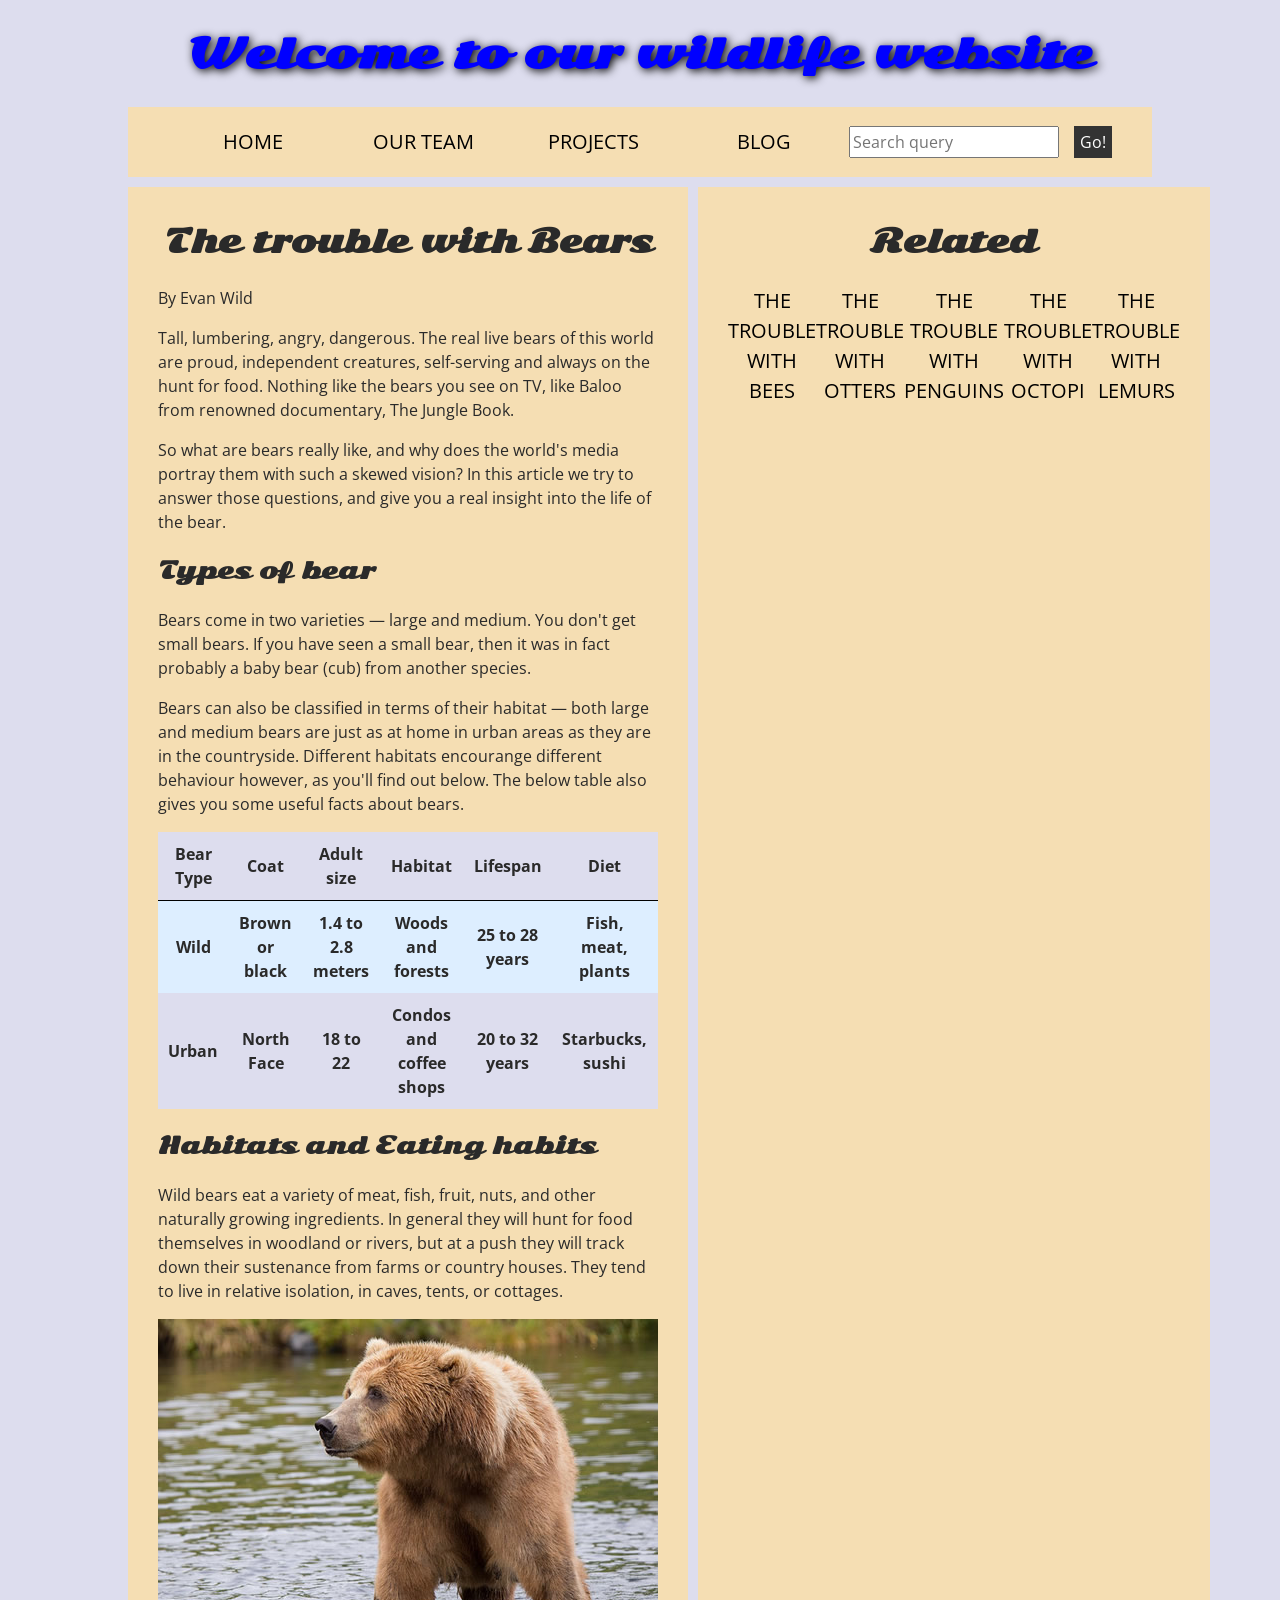
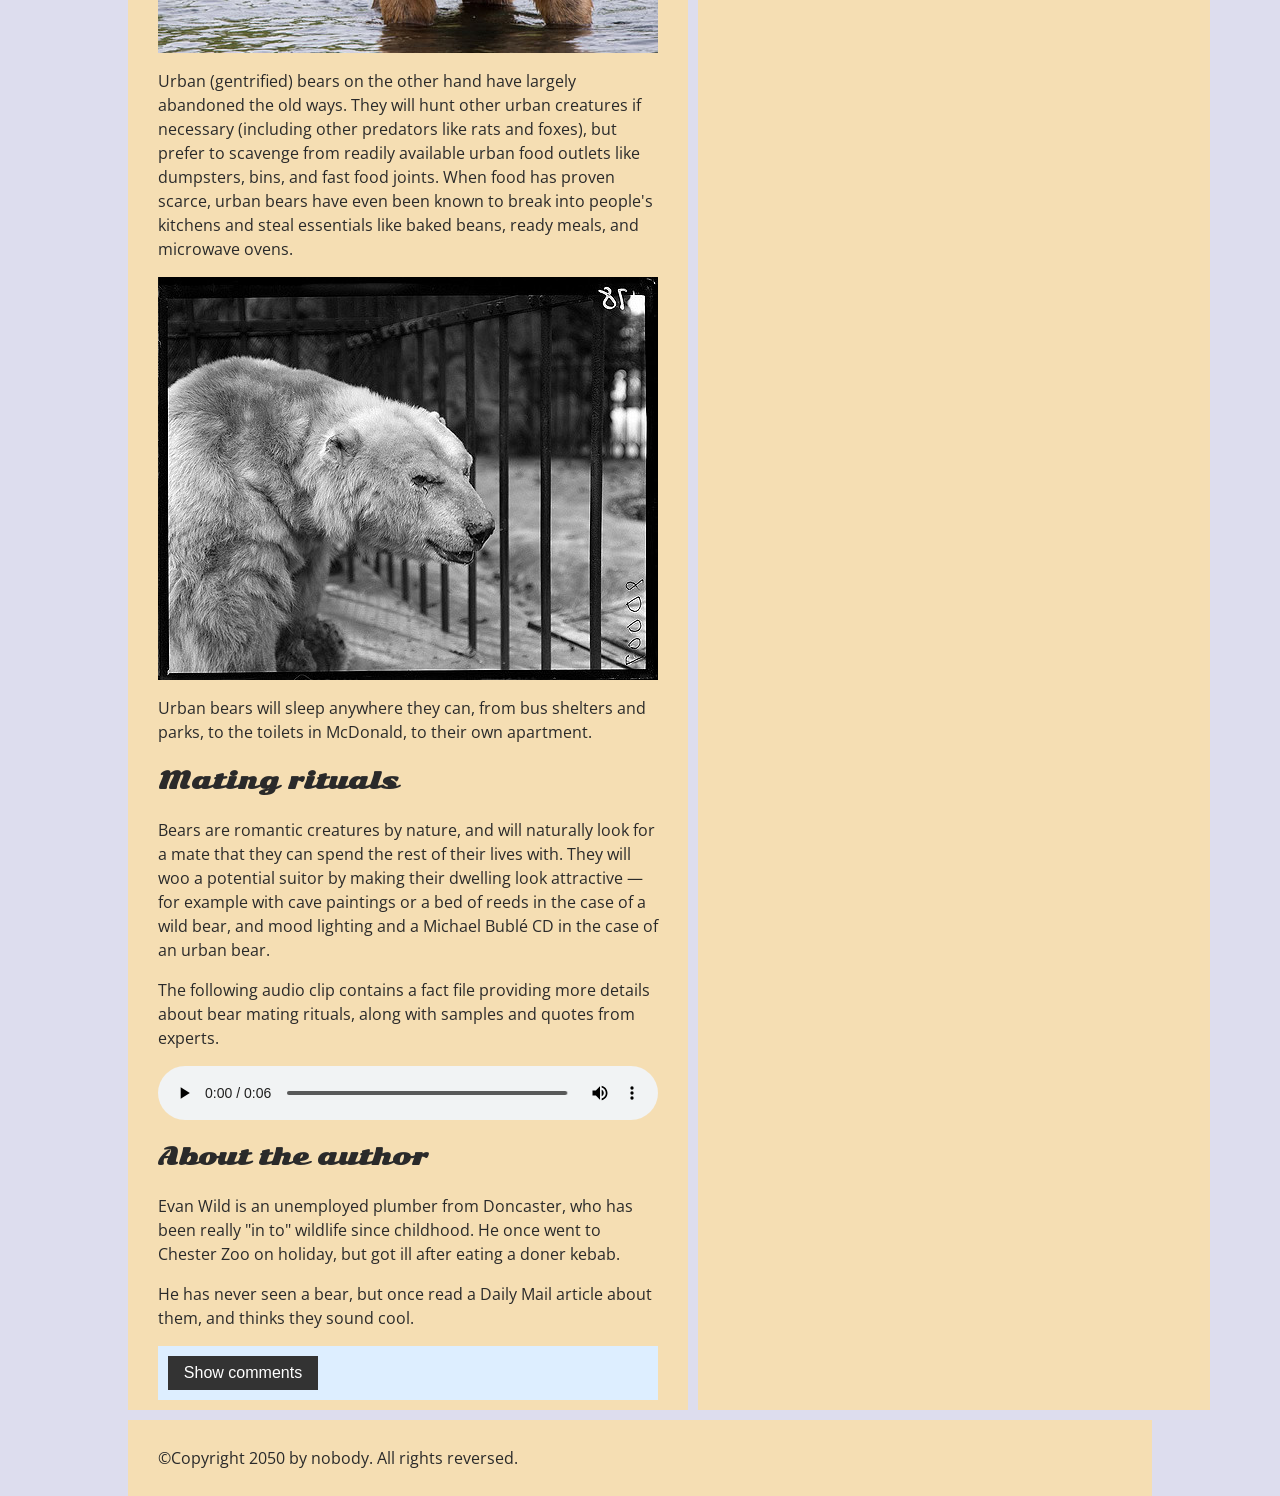
<file: Assignment 5/index.html>
<!--

         Name: Samrat KC

         File: index.html

         Date: 19 April 2024

         A very brief description of the file.

-->
<!DOCTYPE html>
<html>
  <head>
    <meta charset="utf-8">

    <title>Accessibility assessment</title>
    <link href="https://fonts.googleapis.com/css?family=Open+Sans+Condensed:300|Sonsie+One" rel="stylesheet" type="text/css">
    <link rel="stylesheet" href="style.css">

    <!-- the below three lines are a fix to get HTML5 semantic elements working in old versions of Internet Explorer-->
    <!--[if lt IE 9]>
      <script src="http://html5shiv.googlecode.com/svn/trunk/html5.js"></script>
    <![endif]-->
  </head>

  <body>
    <div class="header">
      <h1 size="7">Welcome to our wildlife website</h1>
    </div>

    <nav>
      <ul>
        <li><a href="#">Home</a></li>
        <li><a href="#">Our team</a></li>
        <li><a href="#">Projects</a></li>
        <li><a href="#">Blog</a></li>
      </ul>

      <form class="search">
        <input type="search" name="q" placeholder="Search query">
        <input type="submit" value="Go!">
      </form>
    </nav>

    <main>
      <article>
        <h2 size="6">The trouble with Bears</h2>
        
        <p>By Evan Wild</p>
        
        <p>Tall, lumbering, angry, dangerous. The real live bears of this world are proud, independent creatures, self-serving and always on the hunt for food. Nothing like the bears you see on TV, like Baloo from renowned documentary, The Jungle Book.</p>
        
        <p>So what are bears really like, and why does the world's media portray them with such a skewed vision? In this article we try to answer those questions, and give you a real insight into the life of the bear.</p>
        
        <h3 size="5">Types of bear</h3>
       
        <p>Bears come in two varieties — large and medium. You don't get small bears. If you have seen a small bear, then it was in fact probably a baby bear (cub) from another species.</p>
        
        <p>Bears can also be classified in terms of their habitat — both large and medium bears are just as at home in urban areas as they are in the countryside. Different habitats encourange different behaviour however, as you'll find out below. The below table also gives you some useful facts about bears.</p>
        <table>
          <thead>
            <tr>
              <th scope="col">Bear Type</th>
              <th scope="col">Coat</th>
              <th scope="col">Adult size</th>
              <th scope="col">Habitat</th>
              <th scope="col">Lifespan</th>
              <th scope="col">Diet</th>
            </tr>
          </thead>
          <tbody>
            <tr>
              <th scope="row">Wild</th>
              <th scope="row">Brown or black</th>
              <th scope="row">1.4 to 2.8 meters</th>
              <th scope="row">Woods and forests</th>
              <th scope="row">25 to 28 years</th>
              <th scope="row">Fish, meat, plants</th>
            </tr>
            <tr>
              <th scope="row">Urban</th>
              <th scope="row">North Face</th>
              <th scope="row">18 to 22</th>
              <th scope="row">Condos and coffee shops</th>
              <th scope="row">20 to 32 years</th>
              <th scope="row">Starbucks, sushi</th>
            </tr>
          </tbody>
        </table>

        <h3 size="5">Habitats and Eating habits</h3>
        <p>Wild bears eat a variety of meat, fish, fruit, nuts, and other naturally growing ingredients. In general they will hunt for food themselves in woodland or rivers, but at a push they will track down their sustenance from farms or country houses. They tend to live in relative isolation, in caves, tents, or cottages.</p>
        <img src="wild-bear.jpg" alt="wild bear">
        <p>Urban (gentrified) bears on the other hand have largely abandoned the old ways. They will hunt other urban creatures if necessary (including other predators like rats and foxes), but prefer to scavenge from readily available urban food outlets like dumpsters, bins, and fast food joints. When food has proven scarce, urban bears have even been known to break into people's kitchens and steal essentials like baked beans, ready meals, and microwave ovens.</p>
        <img src="urban-bear.jpg" alt="urban bear">
       
        <p>Urban bears will sleep anywhere they can, from bus shelters and parks, to the toilets in McDonald, to their own apartment.</p>
        
        <h3 size="5">Mating rituals</h3>
        <p>Bears are romantic creatures by nature, and will naturally look for a mate that they can spend the rest of their lives with. They will woo a potential suitor by making their dwelling look attractive — for example with cave paintings or a bed of reeds in the case of a wild bear, and mood lighting and a Michael Bublé CD in the case of an urban bear.</p>
        <p>The following audio clip contains a fact file providing more details about bear mating rituals, along with samples and quotes from experts.</p>
        
        <audio controls>
          <source src="bear.mp3" type="audio/mpeg">
          <source src="bear.ogg" type="audio/mpeg">
        </audio>
      
        

        <as>

          <h3 size="5">About the author</h3>
          <p>Evan Wild is an unemployed plumber from Doncaster, who has been really "in to" wildlife since childhood. He once went to Chester Zoo on holiday, but got ill after eating a doner kebab.</p>
          <p>He has never seen a bear, but once read a Daily Mail article about them, and thinks they sound cool.</p>

        </aside>
        <section class="comments">
          <button class="show-hide">Show comments</button>

          <div class="comment-wrapper">

            <h3 size="6">Add comment</h3>

            <form class="comment-form">
              <label class="flex-pair">
                Your name:
                <input type="text" name="name" id="name" placeholder="Enter your name">
              </label>
              <label class="flex-pair">
                Your comment:
                <input type="text" name="comment" id="comment" placeholder="Enter your comment">
              </label>
              <div>
                <input type="submit" value="Submit comment">
              </div>
            </form>

            <h3 size="6">Comments</h3>

            <ul class="comment-container">

              <li>

                <p>Bob Fossil</p>

                <p>Oh I am so glad you taught me all about the big brown angry guys in the woods. With their sniffing little noses and their bad attitudes, they can sure be a menace — I was thinking of putting them all in a truck and driving them outta here. I run a zoo, you know.</p>

              </li>

            </ul>

          </div>
        </section>
      </article>

      <div class="secondary">
        <h2 size="6">Related</h2>
        <ul>
          <li><a href="Link to The trouble with Bees">The trouble with Bees</a></li>

          <li><a href="Link to The trouble with Otters">The trouble with Otters</a></li>

          <li><a href="Link to The trouble with Penguins">The trouble with Penguins</a></li>

          <li><a href="Link to The trouble with Octopi">The trouble with Octopi</a></li>

          <li><a href="Link to The trouble with Lemurs">The trouble with Lemurs</a></li>
        </ul>
      </div>
      
    </main>

    <footer>
      <p>©Copyright 2050 by nobody. All rights reversed.</p>
    </footer>

    <script src="main.js"></script>

  </body>
</html>
</file>
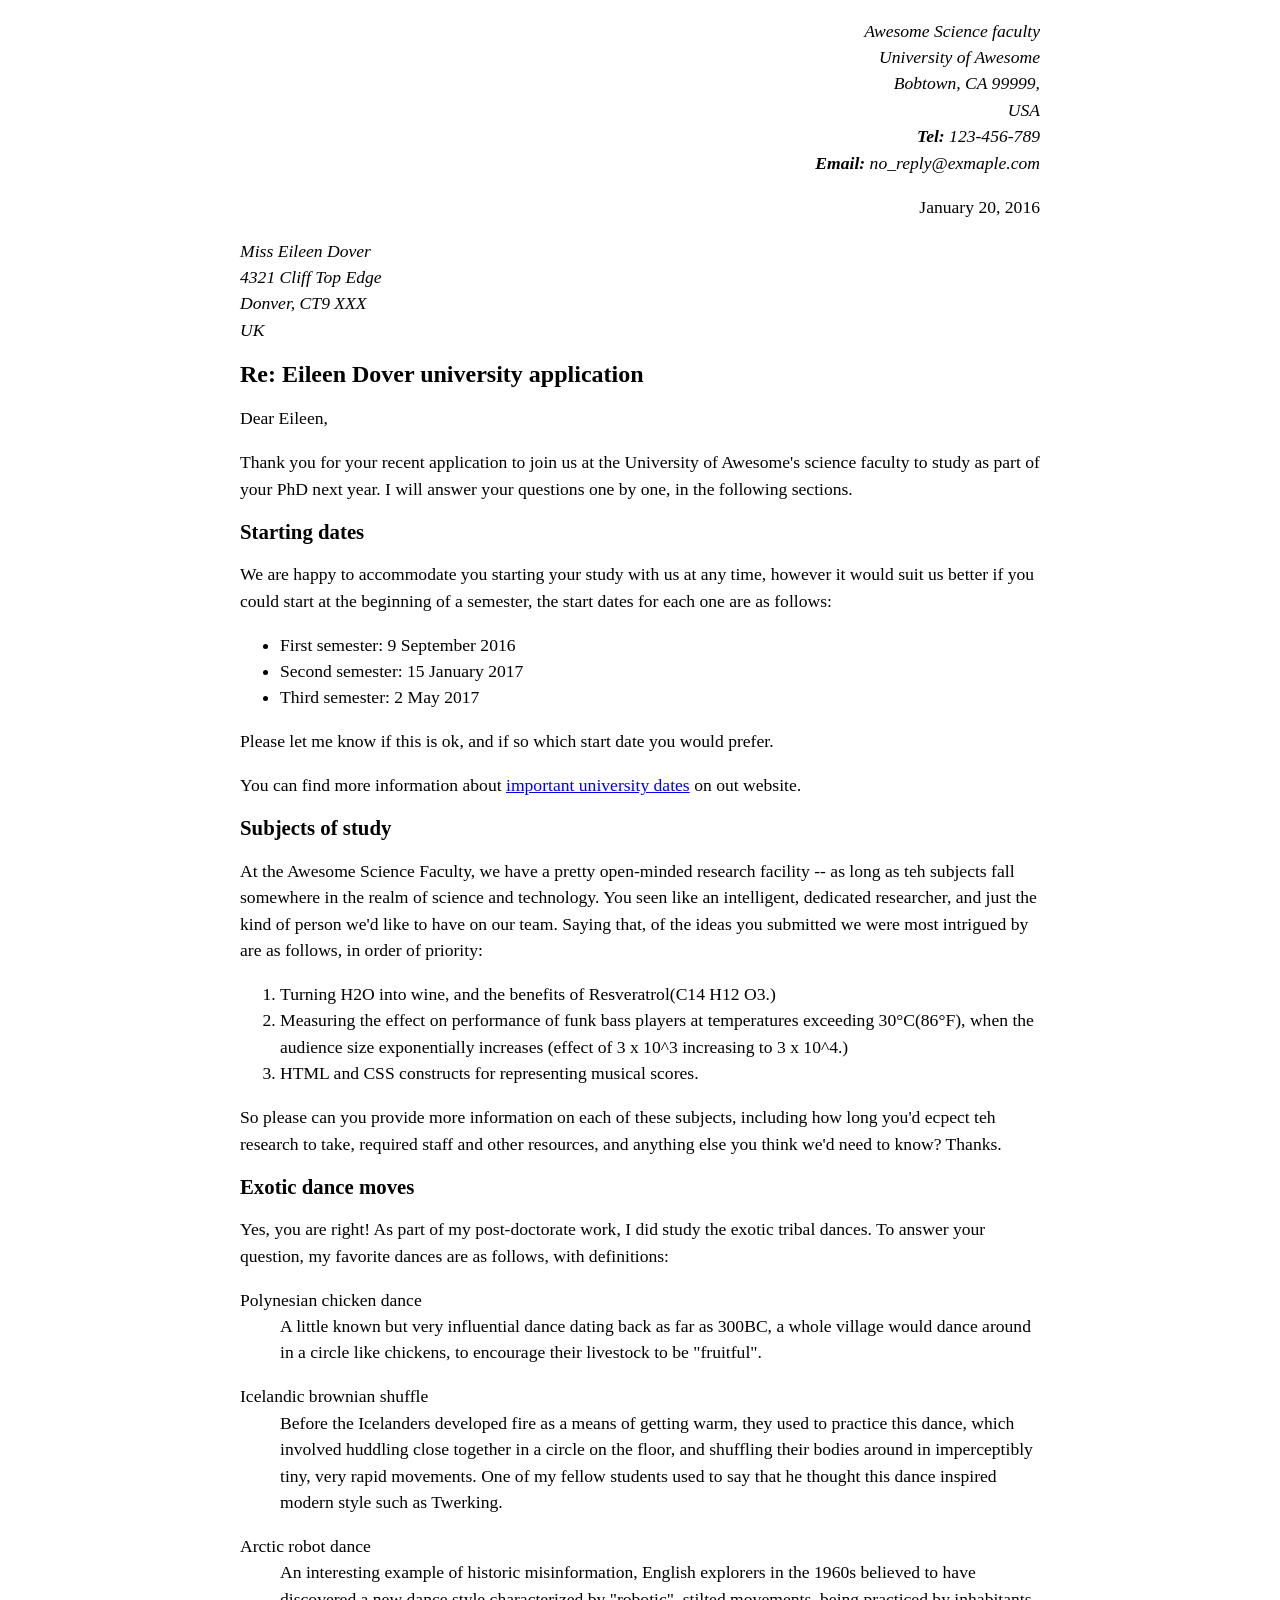
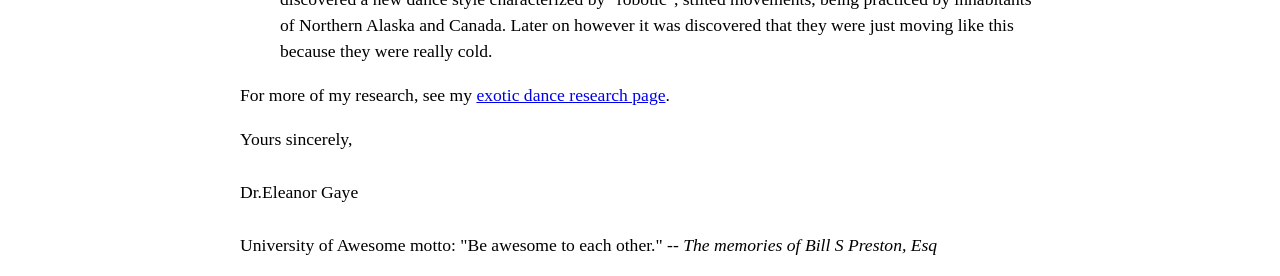
<file: Assignment 1/Task 1/index.html>
<!--

         Name: Samrat KC

         File: index.html

         Date: 20 January 2024

         Description: 

-->
<!DOCTYPE html>

      <head>
<meta charset="utf-8">
<meta name="view-port" content="width-device-width" initial scale="1">
<link rel="stylesheet" href="style.css">

<title> </title>
</head>
<style>


</style>


    <body>
        <em>
            <p class="sender-column">
            Awesome  Science faculty <br>
            University of Awesome<br>
            Bobtown, CA 99999, <br>
            USA<br>
            <strong>Tel:</strong>    123-456-789 <br>
            <strong>Email:</strong>  no_reply@exmaple.com
            </p>
        </em>

        
            <p class="sender-column">
               <time datetime="2016-01-20">January 20, 2016</time>
            </p>
        <em>
            <p>
                Miss Eileen Dover <br> 
                4321 Cliff Top Edge <br> 
                Donver, CT9 XXX <br> 
                UK 
        </em>
            </p>

          <h1>
            <strong>
                Re: Eileen Dover university application
            </strong>
          </h1>

          <p>
            Dear Eileen,
          </p>

            <p>
                Thank you for your recent application to join us at the University of Awesome's science faculty to study as part of your PhD next year.
                I will answer your questions one by one, in the following sections.  
            </p>

           <h2>
            <strong>Starting dates</strong>
           </h2>

            <p>
              We are happy to accommodate you starting your study with us at any time, however it would suit us better if you could start at the beginning of a semester, the start dates for each one are as follows: 
                  <br>
            </p>

            <ul>
              <li>First semester: 9 September 2016</li>
              <li>Second semester: 15 January 2017</li>
              <li>Third semester: 2 May 2017</li> 
            </ul>

            <p> Please let me know if this is ok, and if so which start date you would prefer.</p>    

            <p>You can find more information about <a href="https://www.importantuniversitydates.com/">important university dates</a> on out website.</p>

            <h2>
              <strong>Subjects of study</strong>
            </h2>

            <p>
              At the Awesome Science Faculty, we have a pretty open-minded research facility -- as long as teh subjects fall somewhere in the realm of science and technology. You seen like an intelligent, dedicated researcher, and just the kind of person we'd like to have on our team. Saying that, of the ideas you submitted we were most intrigued by are as follows, in order of priority:  <br>
            </p>  

            <ol>
            <li>Turning H2O into wine, and the benefits of Resveratrol(C14 H12 O3.)</li>
            <li>Measuring the effect on performance of funk bass players at temperatures exceeding 30°C(86°F), when the audience size exponentially increases (effect of 3 x 10^3 increasing to 3 x 10^4.)</li>
            <li>HTML and CSS constructs for representing musical scores.</li> 
            </ol>


            <p>So please can you provide more information on each of these subjects, including how long you'd ecpect teh research to take, required staff and other resources, and anything else you think we'd need to know? Thanks.</p>

            <h2>
              <strong>Exotic dance moves</strong>
            </h2>

            <p>Yes, you are right! As part of my post-doctorate work, I did study the exotic tribal dances. To answer your question, my favorite dances are as follows, with definitions:</p>
            
            <dl>
             <dt>Polynesian chicken dance</dt> 
             <dd>A little known but very influential dance dating back as far as 300BC, a whole village would dance around in a circle like chickens, to encourage their livestock to be "fruitful".</dd>
            </dl>

            <p>
              
            </p>

            <dl>
              <dt>Icelandic brownian shuffle</dt>
              <dd> Before the Icelanders developed fire as a means of getting warm, they used to practice this dance, which involved huddling close together in a circle on the floor, and shuffling their bodies around in imperceptibly tiny, very rapid movements. One of my fellow students used to say that he thought this dance inspired modern style such as Twerking.</dd>
            </dl>

            <dl>
            <dt>Arctic robot dance</dt>
            <dd>
              An interesting example of historic misinformation, English explorers in the 1960s believed to have discovered a new dance style characterized by "robotic", stilted movements, being practiced by inhabitants of Northern Alaska and Canada. Later on however it was discovered that they were just moving like this because they were really cold.
            </dd> 
            </dl>

            <p>
              For more of my research, see my <a href="https://www.exoticdanceresearchpage.com/">exotic dance research page</a>.
            </p>

            <p>Yours sincerely, <br><br>Dr.Eleanor Gaye <br><br> University of Awesome motto: "Be awesome to each other." -- <em>The memories of Bill S Preston, Esq</em> </p>

     
</body>

</html>
</file>
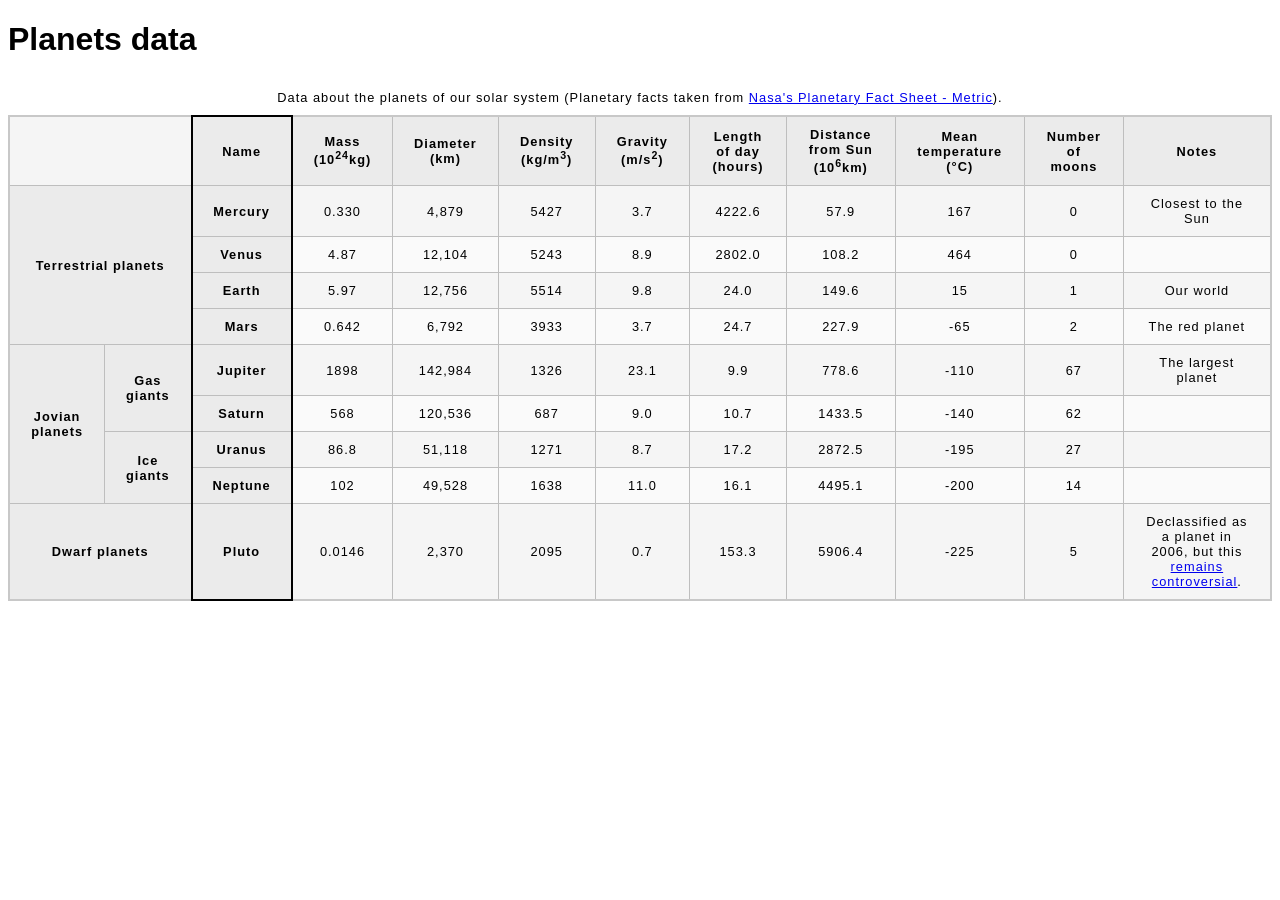
<file: Assignment 2/Task 2/index.html>
<!--

         Name: Samrat KC

         File: index.html

         Date: 28 February 2024

         Description: Structuring HTML table with data of planets in our solar system provided in assignment.

-->
<!DOCTYPE html>
<html lang="en-US">
  <head>
    <meta charset="utf-8">
    <meta name="viewport" content="width=device-width">
    <title>Planets data</title>
    <link href="minimal-table.css" rel="stylesheet" type="text/css">
  </head>
  <body>
    <h1>Planets data</h1>

    <table>
      <caption>Data about the planets of our solar system (Planetary facts taken from <a href="https://nssdc.gsfc.nasa.gov/planetary/factsheet/">Nasa's Planetary Fact Sheet - Metric</a>).</caption>
      <colgroup>
        <col span="2">
        <col style="border: 2px solid black">
        <col span="9">
      </colgroup>
      <thead>
        <tr>
          <td colspan="2"></td>
          <th scope="col">Name</th>
          <th scope="col">Mass (10<sup>24</sup>kg)</th>
          <th scope="col">Diameter (km)</th>
          <th scope="col">Density (kg/m<sup>3</sup>)</th>
          <th scope="col">Gravity (m/s<sup>2</sup>)</th>
          <th scope="col">Length of day (hours)</th>
          <th scope="col">Distance from Sun (10<sup>6</sup>km)</th>
          <th scope="col">Mean temperature (°C)</th>
          <th scope="col">Number of moons</th>
          <th scope="col">Notes</th>
        </tr>
      </thead>
      <tbody>
        <tr>
          <th rowspan="4" colspan="2" scope="rowgroup">Terrestrial planets</th>
          <th scope="row">Mercury</th>
          <td>0.330</td>
          <td>4,879</td>
          <td>5427</td>
          <td>3.7</td>
          <td>4222.6</td>
          <td>57.9</td>
          <td>167</td>
          <td>0</td>
          <td>Closest to the Sun</td>
        </tr>
        <tr>
          <th scope="row">Venus</th>
          <td>4.87</td>
          <td>12,104</td>
          <td>5243</td>
          <td>8.9</td>
          <td>2802.0</td>
          <td>108.2</td>
          <td>464</td>
          <td>0</td>
          <td></td>
        </tr>
        <tr>
          <th scope="row">Earth</th>
          <td>5.97</td>
          <td>12,756</td>
          <td>5514</td>
          <td>9.8</td>
          <td>24.0</td>
          <td>149.6</td>
          <td>15</td>
          <td>1</td>
          <td>Our world</td>
        </tr>
        <tr>
          <th scope="row">Mars</th>
          <td>0.642</td>
          <td>6,792</td>
          <td>3933</td>
          <td>3.7</td>
          <td>24.7</td>
          <td>227.9</td>
          <td>-65</td>
          <td>2</td>
          <td>The red planet</td>
        </tr>
        <tr>
          <th rowspan="4" scope="rowgroup">Jovian planets</th>
          <th rowspan="2" scope="rowgroup">Gas giants</th>
          <th scope="row">Jupiter</th>
          <td>1898</td>
          <td>142,984</td>
          <td>1326</td>
          <td>23.1</td>
          <td>9.9</td>
          <td>778.6</td>
          <td>-110</td>
          <td>67</td>
          <td>The largest planet</td>
        </tr>
        <tr>
          <th scope="row">Saturn</th>
          <td>568</td>
          <td>120,536</td>
          <td>687</td>
          <td>9.0</td>
          <td>10.7</td>
          <td>1433.5</td>
          <td>-140</td>
          <td>62</td>
          <td></td>
        </tr>
        <tr>
          <th rowspan="2" scope="rowgroup">Ice giants</th>
          <th scope="row">Uranus</th>
          <td>86.8</td>
          <td>51,118</td>
          <td>1271</td>
          <td>8.7</td>
          <td>17.2</td>
          <td>2872.5</td>
          <td>-195</td>
          <td>27</td>
          <td></td>
        </tr>
        <tr>
          <th scope="row">Neptune</th>
          <td>102</td>
          <td>49,528</td>
          <td>1638</td>
          <td>11.0</td>
          <td>16.1</td>
          <td>4495.1</td>
          <td>-200</td>
          <td>14</td>
          <td></td>
        </tr>
        <tr>
          <th colspan="2" scope="row">Dwarf planets</th>
          <th scope="row">Pluto</th>
          <td>0.0146</td>
          <td>2,370</td>
          <td>2095</td>
          <td>0.7</td>
          <td>153.3</td>
          <td>5906.4</td>
          <td>-225</td>
          <td>5</td>
          <td>Declassified as a planet in 2006, but this <a href="https://www.usatoday.com/story/tech/2014/10/02/pluto-planet-solar-system/16578959/">remains controversial</a>.</td>
        </tr>
      </tbody>
    </table>


  </body>
</html>
</file>
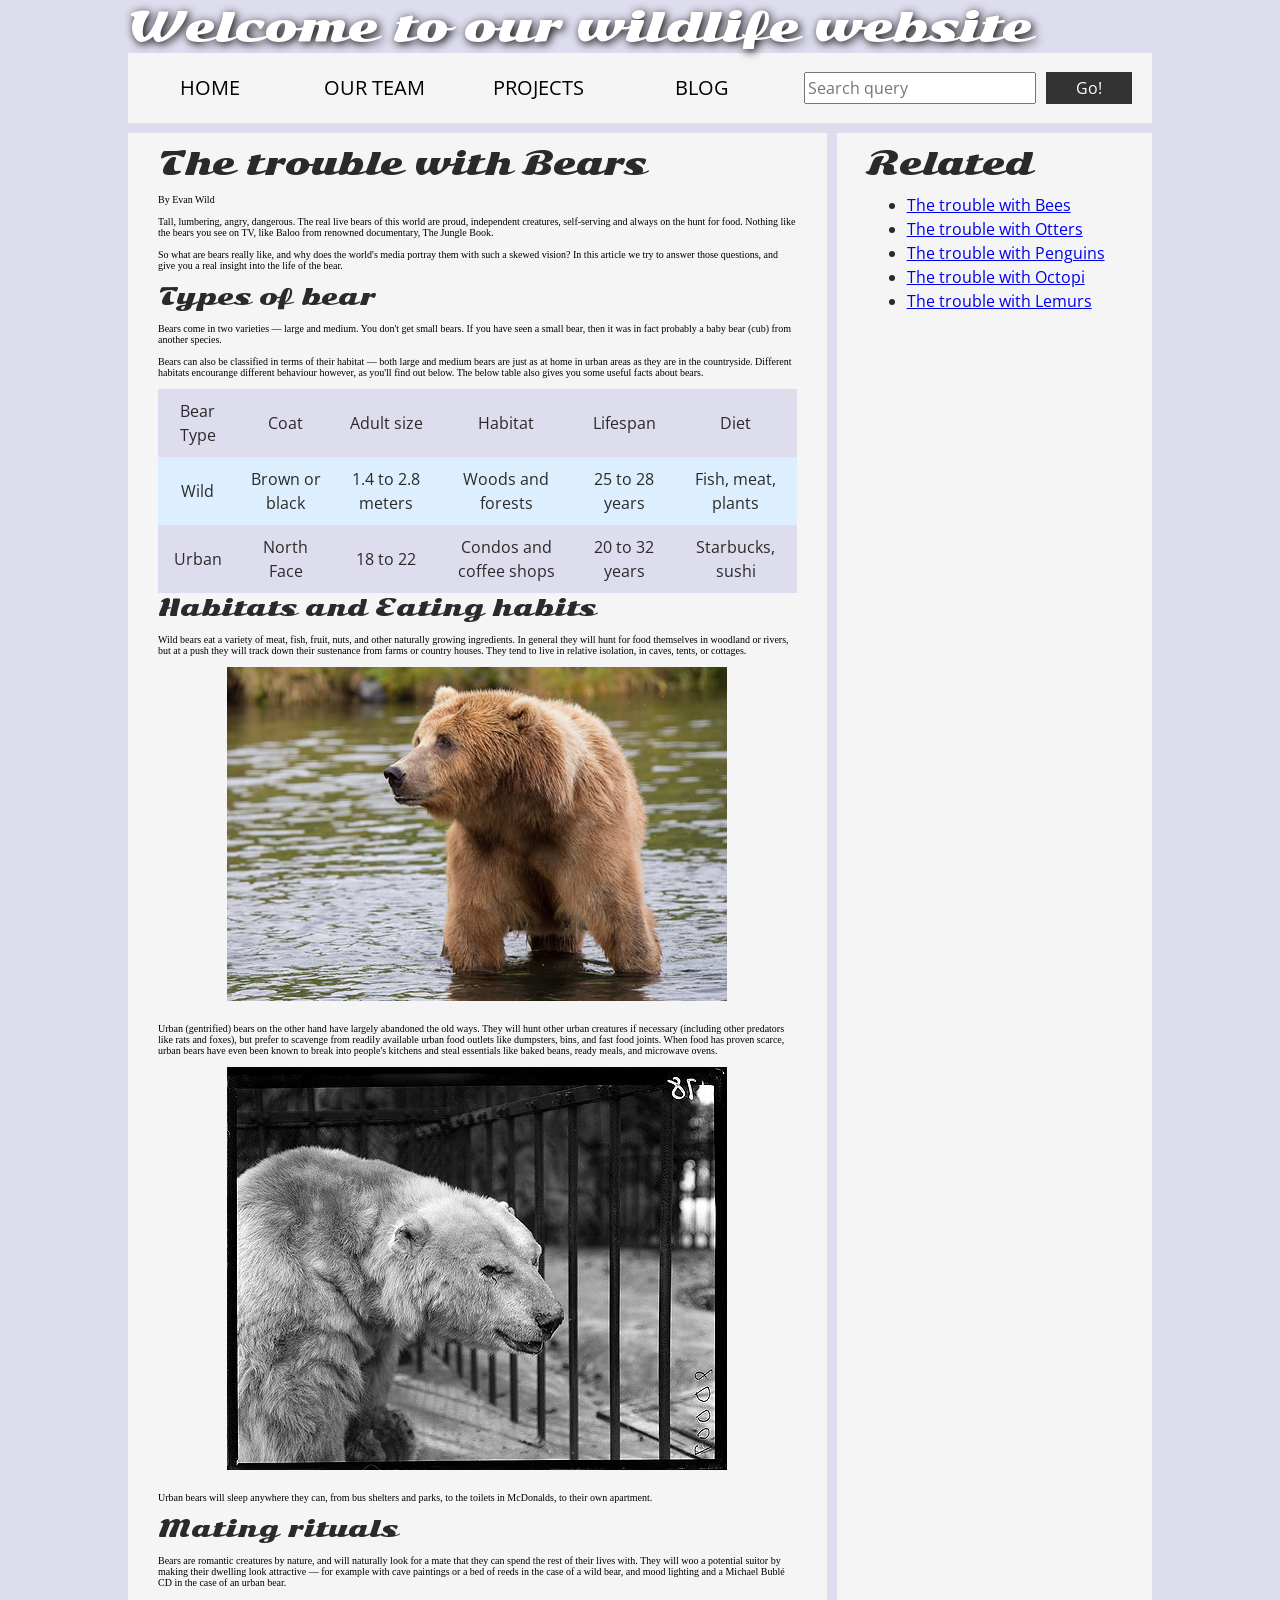
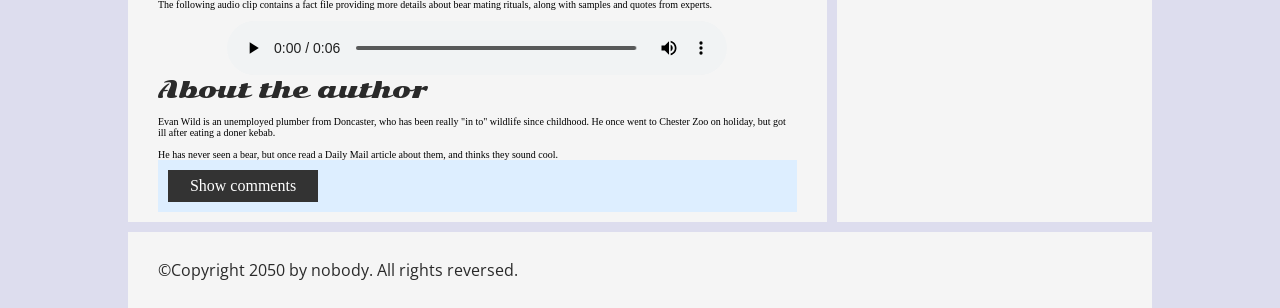
<file: Assignment 5/Assignment 5/index.html>
<!DOCTYPE html>
<html>
  <head>
    <meta charset="utf-8">

    <title>Accessibility assessment</title>
    <link href="https://fonts.googleapis.com/css?family=Open+Sans+Condensed:300|Sonsie+One" rel="stylesheet" type="text/css">
    <link rel="stylesheet" href="style.css">

    <!-- the below three lines are a fix to get HTML5 semantic elements working in old versions of Internet Explorer-->
    <!--[if lt IE 9]>
      <script src="http://html5shiv.googlecode.com/svn/trunk/html5.js"></script>
    <![endif]-->
  </head>

  <body>
    <div class="header">
      <font size="7">Welcome to our wildlife website</font>
    </div>

    <div class="nav">
      <ul>
        <li><a href="#">Home</a></li>
        <li><a href="#">Our team</a></li>
        <li><a href="#">Projects</a></li>
        <li><a href="#">Blog</a></li>
      </ul>

      <form class="search">
        <input type="search" name="q" placeholder="Search query">
        <input type="submit" value="Go!">
      </form>
    </div>

    <main>
      <article>
        <font size="6">The trouble with Bears</font>
        <br><br>
        By Evan Wild
        <br><br>
        Tall, lumbering, angry, dangerous. The real live bears of this world are proud, independent creatures, self-serving and always on the hunt for food. Nothing like the bears you see on TV, like Baloo from renowned documentary, The Jungle Book.
        <br><br>
        So what are bears really like, and why does the world's media portray them with such a skewed vision? In this article we try to answer those questions, and give you a real insight into the life of the bear.
        <br><br>
        <font size="5">Types of bear</font>
        <br><br>
        Bears come in two varieties — large and medium. You don't get small bears. If you have seen a small bear, then it was in fact probably a baby bear (cub) from another species.
        <br><br>
        Bears can also be classified in terms of their habitat — both large and medium bears are just as at home in urban areas as they are in the countryside. Different habitats encourange different behaviour however, as you'll find out below. The below table also gives you some useful facts about bears.
        <br><br>
        <table>
          <thead>
            <tr>
              <td>Bear Type</td>
              <td>Coat</td>
              <td>Adult size</td>
              <td>Habitat</td>
              <td>Lifespan</td>
              <td>Diet</td>
            </tr>
          </thead>
          <tbody>
            <tr>
              <td>Wild</td>
              <td>Brown or black</td>
              <td>1.4 to 2.8 meters</td>
              <td>Woods and forests</td>
              <td>25 to 28 years</td>
              <td>Fish, meat, plants</td>
            </tr>
            <tr>
              <td>Urban</td>
              <td>North Face</td>
              <td>18 to 22</td>
              <td>Condos and coffee shops</td>
              <td>20 to 32 years</td>
              <td>Starbucks, sushi</td>
            </tr>
          </tbody>
        </table>

        <font size="5">Habitats and Eating habits</font>
        <br><br>
        Wild bears eat a variety of meat, fish, fruit, nuts, and other naturally growing ingredients. In general they will hunt for food themselves in woodland or rivers, but at a push they will track down their sustenance from farms or country houses. They tend to live in relative isolation, in caves, tents, or cottages.
        <br><br>
        <img src="wild-bear.jpg">
        <br><br>
        Urban (gentrified) bears on the other hand have largely abandoned the old ways. They will hunt other urban creatures if necessary (including other predators like rats and foxes), but prefer to scavenge from readily available urban food outlets like dumpsters, bins, and fast food joints. When food has proven scarce, urban bears have even been known to break into people's kitchens and steal essentials like baked beans, ready meals, and microwave ovens.
        <br><br>
        <img src="urban-bear.jpg">
        <br><br>
        Urban bears will sleep anywhere they can, from bus shelters and parks, to the toilets in McDonalds, to their own apartment.
        <br><br>
        <font size="5">Mating rituals</font>
        <br><br>
        Bears are romantic creatures by nature, and will naturally look for a mate that they can spend the rest of their lives with. They will woo a potential suitor by making their dwelling look attractive — for example with cave paintings or a bed of reeds in the case of a wild bear, and mood lighting and a Michael Bublé CD in the case of an urban bear.
        <br><br>
        The following audio clip contains a fact file providing more details about bear mating rituals, along with samples and quotes from experts.
        <br><br>
        <audio controls>
          <source src="bear.mp3" type="audio/mp3">
          <source src="bear.ogg" type="audio/ogg">
          <p>It looks like your browser doesn't support HTML5 audio players.</p>
        </audio>

        <aside>

          <font size="5">About the author</font>
        <br><br>
          Evan Wild is an unemployed plumber from Doncaster, who has been really "in to" wildlife since childhood. He once went to Chester Zoo on holiday, but got ill after eating a doner kebab.
        <br><br>
          He has never seen a bear, but once read a Daily Mail article about them, and thinks they sound cool.

        </aside>
        <section class="comments">
          <div class="show-hide">Show comments</div>

          <div class="comment-wrapper">

            <font size="6">Add comment</font>

            <form class="comment-form">
              <div class="flex-pair">
                Your name:
                <input type="text" name="name" id="name" placeholder="Enter your name">
              </div>
              <div class="flex-pair">
                Your comment:
                <input type="text" name="comment" id="comment" placeholder="Enter your comment">
              </div>
              <div>
                <input type="submit" value="Submit comment">
              </div>
            </form>

            <font size="6">Comments</font>

            <ul class="comment-container">

              <li>

                <p>Bob Fossil</p>

                <p>Oh I am so glad you taught me all about the big brown angry guys in the woods. With their sniffing little noses and their bad attitudes, they can sure be a menace — I was thinking of putting them all in a truck and driving them outta here. I run a zoo, you know.</p>

              </li>

            </ul>

          </div>
        </section>
      </article>

      <div class="secondary">
        <font size="6">Related</font>

        <ul>
          <li><a href="#">The trouble with Bees</a></li>
          <li><a href="#">The trouble with Otters</a></li>
          <li><a href="#">The trouble with Penguins</a></li>
          <li><a href="#">The trouble with Octopi</a></li>
          <li><a href="#">The trouble with Lemurs</a></li>
        </ul>
      </div>
    </main>

    <footer>
      <p>©Copyright 2050 by nobody. All rights reversed.</p>
    </footer>

    <script src="main.js"></script>

  </body>
</html>
</file>
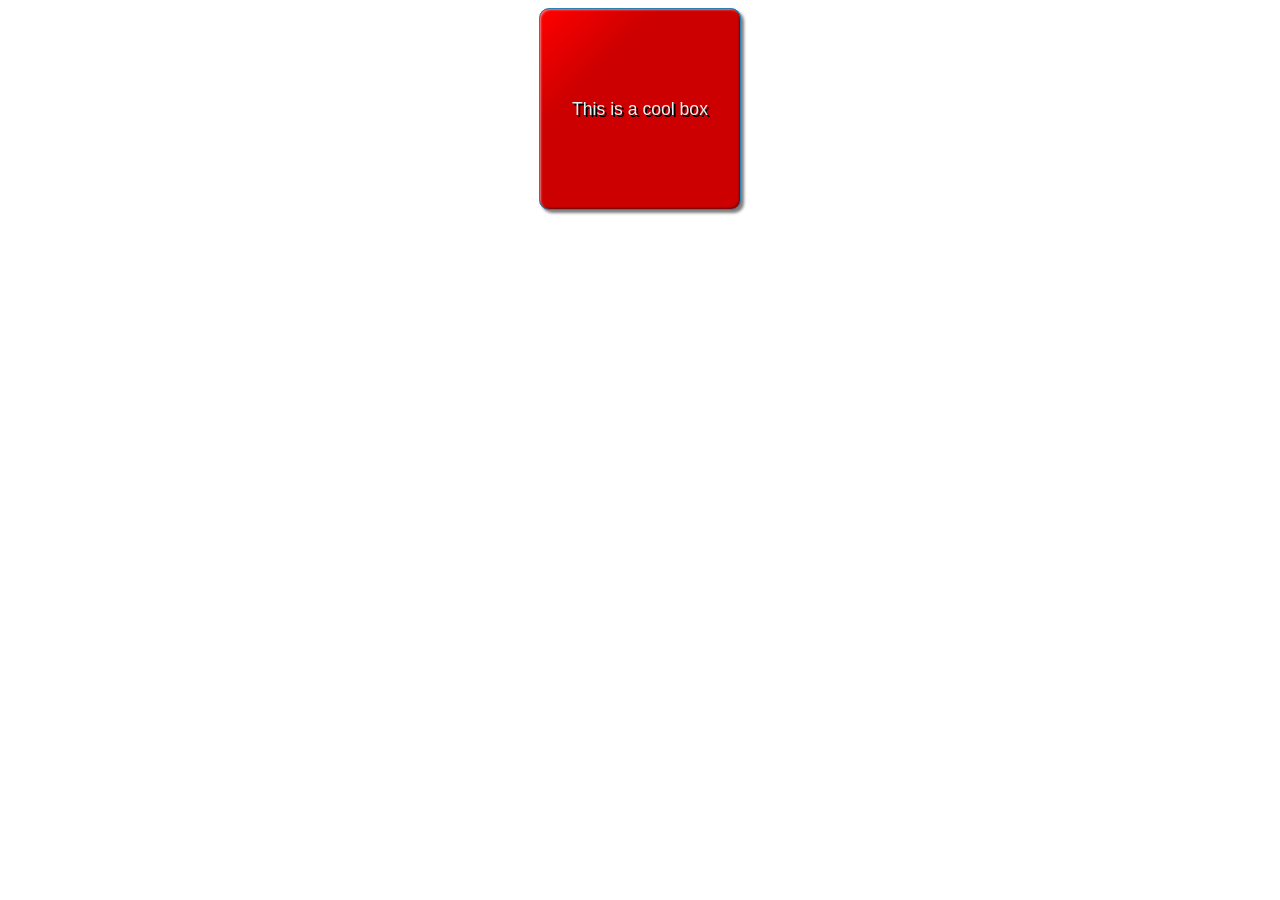
<file: assignment3/Task 2/index.html>
<!DOCTYPE html>
<html lang="en-US">
  <head>
    <meta charset="utf-8">
    <meta name="viewport" content="width=device-width">
    <title>Cool box</title>
    <link rel="stylesheet" href="style.css">
    
  </head>
  <body>
      <div>This is a cool box</div>
  </body>
</html>
</file>
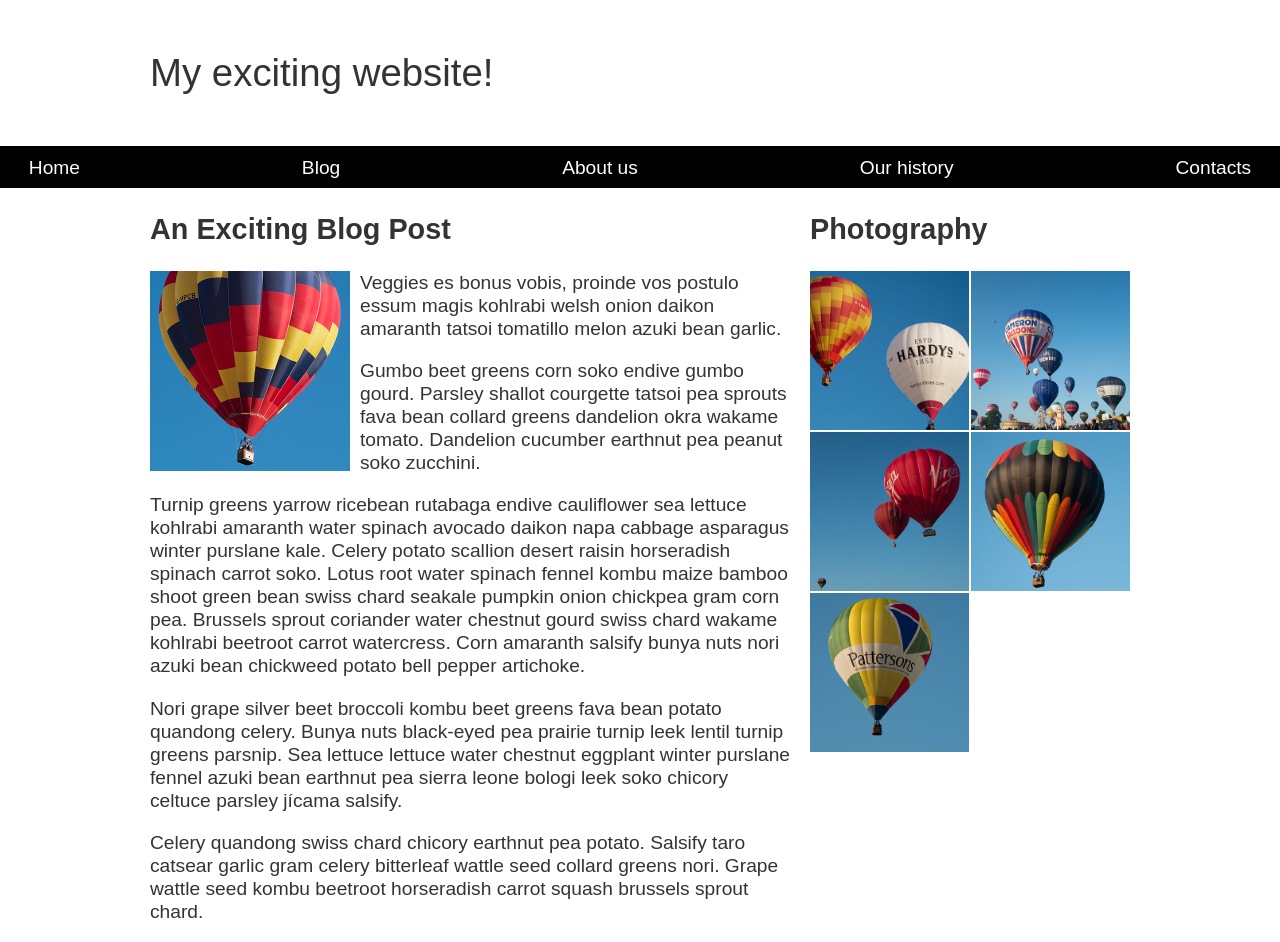
<file: assignment3/Task 4/index.html>
<!DOCTYPE html>
<html>

<head>
  <meta charset="utf-8">
  <title>Layout Task</title>
  <link href="style.css" rel="stylesheet" type="text/css">
</head>

<body>

  <div class="logo">
    My exciting website!
  </div>

  <nav>
    <ul>
      <li>
        <a href="">Home</a>
      </li>
      <li>
        <a href="">Blog</a>
      </li>
      <li>
        <a href="">About us</a>
      </li>
      <li>
        <a href="">Our history</a>
      </li>
      <li>
        <a href="">Contacts</a>
      </li>
    </ul>
  </nav>

  <main class="grid">
    <article>
      <h1>
        An Exciting Blog Post
      </h1>
      <img src="images/balloon-sq6.jpg" alt="placeholder" class="feature">
      <p>Veggies es bonus vobis, proinde vos postulo essum magis kohlrabi welsh onion daikon amaranth tatsoi tomatillo melon
        azuki bean garlic.</p>

      <p>Gumbo beet greens corn soko endive gumbo gourd. Parsley shallot courgette tatsoi pea sprouts fava bean collard greens
        dandelion okra wakame tomato. Dandelion cucumber earthnut pea peanut soko zucchini.</p>

      <p>Turnip greens yarrow ricebean rutabaga endive cauliflower sea lettuce kohlrabi amaranth water spinach avocado daikon
        napa cabbage asparagus winter purslane kale. Celery potato scallion desert raisin horseradish spinach carrot soko.
        Lotus root water spinach fennel kombu maize bamboo shoot green bean swiss chard seakale pumpkin onion chickpea gram
        corn pea. Brussels sprout coriander water chestnut gourd swiss chard wakame kohlrabi beetroot carrot watercress.
        Corn amaranth salsify bunya nuts nori azuki bean chickweed potato bell pepper artichoke.</p>

      <p>Nori grape silver beet broccoli kombu beet greens fava bean potato quandong celery. Bunya nuts black-eyed pea prairie
        turnip leek lentil turnip greens parsnip. Sea lettuce lettuce water chestnut eggplant winter purslane fennel azuki
        bean earthnut pea sierra leone bologi leek soko chicory celtuce parsley jícama salsify.</p>

      <p>Celery quandong swiss chard chicory earthnut pea potato. Salsify taro catsear garlic gram celery bitterleaf wattle
        seed collard greens nori. Grape wattle seed kombu beetroot horseradish carrot squash brussels sprout chard.</p>

    </article>

    <aside>
      <h2>
        Photography
      </h2>
      <ul class="photos">
        <li>
          <img src="images/balloon-sq1.jpg" alt="placeholder">
        </li>
        <li>
          <img src="images/balloon-sq2.jpg" alt="placeholder">
        </li>
        <li>
          <img src="images/balloon-sq3.jpg" alt="placeholder">
        </li>
        <li>
          <img src="images/balloon-sq4.jpg" alt="placeholder">
        </li>
        <li>
          <img src="images/balloon-sq5.jpg" alt="placeholder">
        </li>
      </ul>

    </aside>
  </main>

</body>

</html>
</file>
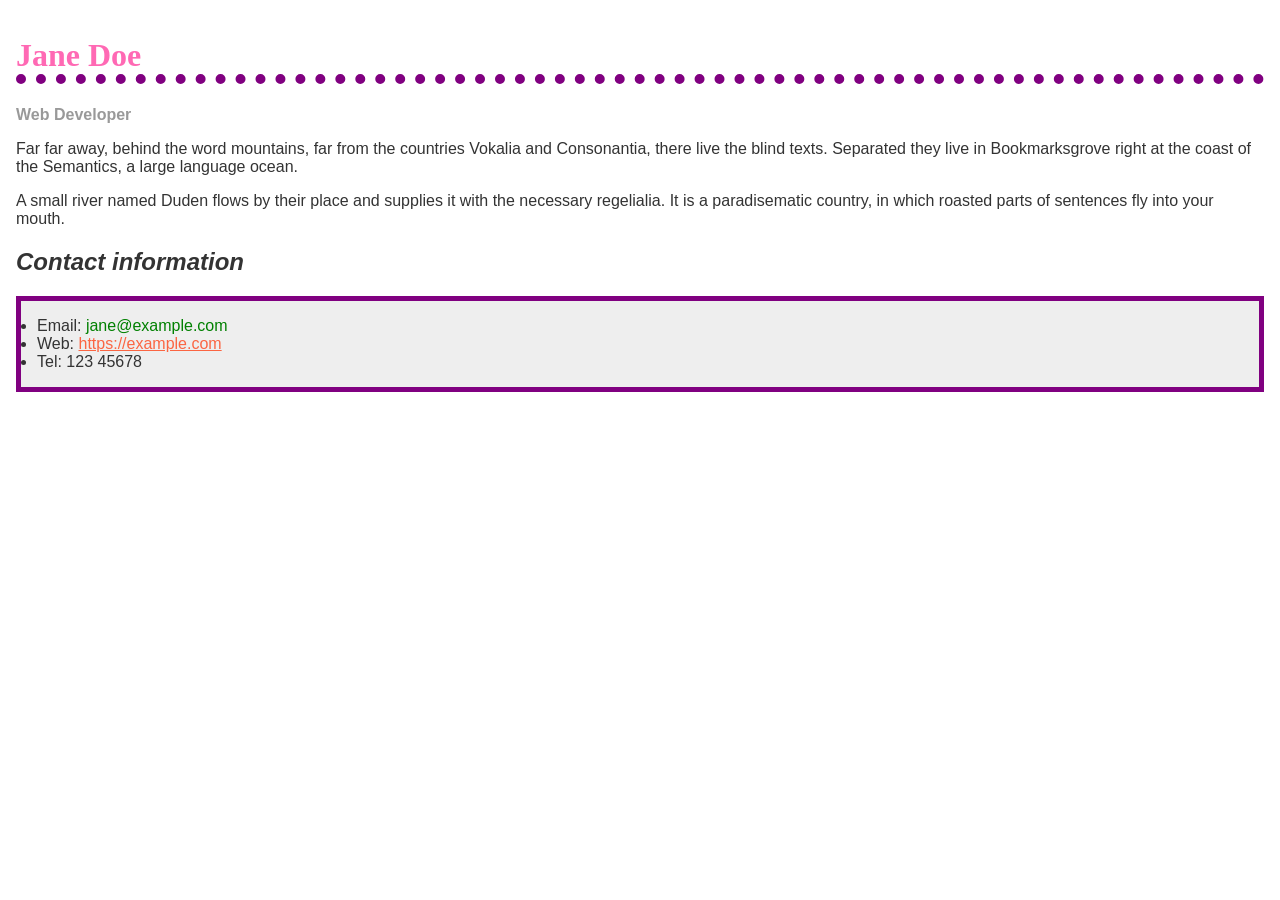
<file: assignment3/task1/index.html>
<!doctype html>
<html lang="en">
  <head>
    <meta charset="utf-8" />
    <meta name="viewport" content="width=device-width" />
    <title>Formatting a biography</title>
    <style>
      body {
        background-color: #fff;
        color: #333;
        font-family: Arial, Helvetica, sans-serif;
        padding: 1em;
        margin: 0;
      }

      h1 {
        color: hotpink;
        font-size: 2em;
        font-family: Georgia, "Times New Roman", Times, serif;
        border-bottom: 10px dotted purple;
      }

      h2 {
        font-size: 1.5em;
        font-style: italic;
       
      }

      .job-title {
        color: #999999;
        font-weight: bold;
      }

      a:link,
      a:visited {
        color: #fb6542;
      }

       a.special-link  {
        text-decoration: none;
        
      }
      ul.contact-details {
        background-color: #eeeeee;
        border: 5px solid purple;
        padding: 1em;
      }
      
    </style>
  </head>

  <body>
    <h1>Jane Doe</h1>
    <div class="job-title">Web Developer</div>
    <p>
      Far far away, behind the word mountains, far from the countries Vokalia
      and Consonantia, there live the blind texts. Separated they live in
      Bookmarksgrove right at the coast of the Semantics, a large language
      ocean.
    </p>

    <p>
      A small river named Duden flows by their place and supplies it with the
      necessary regelialia. It is a paradisematic country, in which roasted
      parts of sentences fly into your mouth.
    </p>

    <h2>Contact information</h2>
   
    <ul class="contact-details">
      <li>
      Email:
       <a href="mailto:jane@example.com" class="special-link"><span style="color:green;">jane@example.com</span></a>
      </li>
      <li>
        Web:
        <a href="https://example.com">https://example.com</a>
      </li>
      <li>Tel: 123 45678</li>
    </ul>
  
  </body>
</html>
</file>
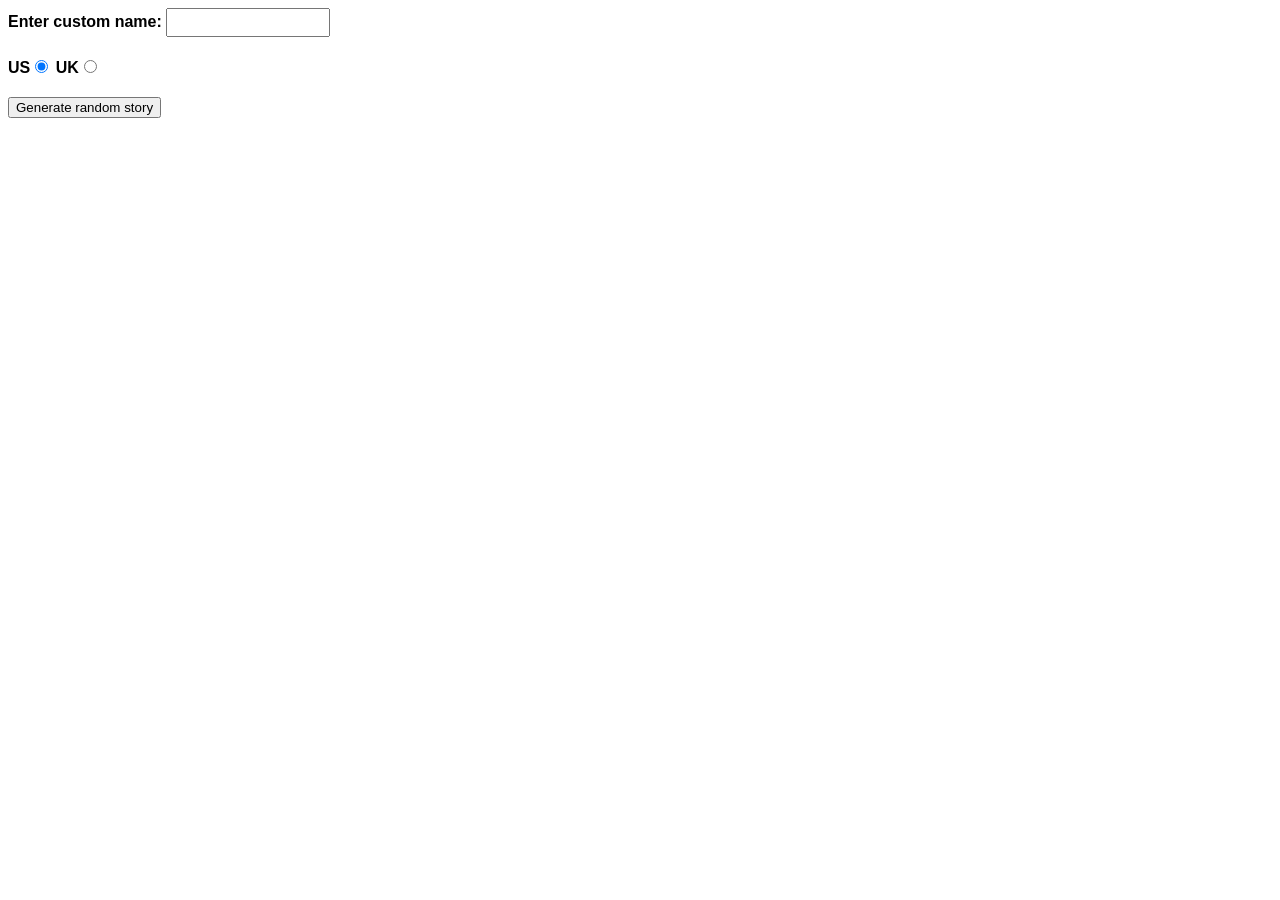
<file: assignment4/part1/index.html>
<!--

         Name: Samrat KC

         File: index.html

         Date: 4 April 2024

         Description: Making silly story generator.

-->
<!DOCTYPE html>
<html lang="en-US">
  <head>
    <meta charset="utf-8" />
    <meta name="viewport" content="width=device-width" />
 

    <title>Silly story generator</title>

    <style>
      body {
        font-family: helvetica, sans-serif;
        width: 350px;
      }

      label {
        font-weight: bold;
      }

      div {
        padding-bottom: 20px;
      }

      input[type="text"] {
        padding: 5px;
        width: 150px;
      }

      p {
        background: #ffc125;
        color: #5e2612;
        padding: 10px;
        visibility: hidden;
      }
    </style>
  </head>

  <body>
    <div>
      <label for="customname">Enter custom name:</label>
      <input id="customname" type="text" placeholder="" />
    </div>
    <div>
      <label for="us">US</label
      ><input id="us" type="radio" name="ukus" value="us" checked />
      <label for="uk">UK</label
      ><input id="uk" type="radio" name="ukus" value="uk" />
    </div>
    <div>
      <button class="randomize">Generate random story</button>
    </div>
    <!-- Thanks a lot to Willy Aguirre for his help with the code for this assessment -->
    <p class="story"></p>

    <script src="main.js"></script>
  </body>
</html>
</file>
<file: Assignment 5/style.css>
/* || General setup */

html, body {
  margin: 0;
  padding: 0;
}

html {
  font-size: 10px;
  background-color: #dde;
}

body {
  width: 80%;
  min-width: 1024px;
  margin: 0 auto;
}

/* || typography */

h1[size="7"], h2[size="6"], h3[size="5"] {
  font-family: 'Sonsie One', cursive;
  color: #2a2a2a;
}

p, input, li, table, label {
  font-family: 'Open Sans Condensed', sans-serif;
  color: #2a2a2a;
}

h1[size="7"] {
  font-size: 4rem;
  text-align: center;
  color: blue;
  text-shadow: 2px 2px 10px black;
}

h2[size="6"] {
  font-size: 3rem;
  text-align: center;
}

h3[size="5"] {
  font-size: 2.2rem;
}

p, li, table {
  font-size: 1.6rem;
  line-height: 1.5;
}

/* || header layout */

nav, article, footer, .secondary {
  background-color: wheat;
}

article, footer, .secondary {
  padding: 10px 30px;
}

article {
  margin-right: 10px;
}

nav {
  height: 50px;
  background-color: ff80ff;
  display: flex;
  padding: 1% 0;
  margin-bottom: 10px;
}

nav, ul {
  padding: 0;
  list-style-type: none;
  flex: 2;
  display: flex;
}

nav, li {
  display: inline;
  text-align: center;
  flex: 1;
}

nav, a {
  display: inline-block;
  font-size: 2rem;
  text-transform: uppercase;
  text-decoration: none;
  color: black;
}

nav,search {
  flex: 1;
  display: flex;
  align-items: center;
  height: 100%;
  padding: 0 2em;
}

.search input {
  font-size: 1.6rem;
  height: 32px;
}

.search input[type="search"] {
  flex: 3;
}

.search input[type="submit"] {
  flex: 1;
  margin-left: 1rem;
  background: #333;
  border: 0;
  color: white;
}

/* || main layout */

main {
  display: flex;
}

article {
  flex: 5;
}

.secondary {
  flex: 2;
  
}

footer {
  margin-top: 10px;
}

/* Table styling */

table {
  width: 100%;
  background-color: #dde;
  border-collapse: collapse;
}

th, td {
  padding: 10px;
}

td {
  text-align: center;
}

th[scope="col"] {
  border-bottom: 1px solid black;
}

tbody tr:nth-child(odd) {
  background-color: #def;
}

/* styling content images and audio */

img, audio {
  display: block;
  margin: 0 auto;
}

audio {
  width: 500px;
}

/* Comments styling */

.comments {
  background-color: #def;
  padding: 10px;
}

.show-hide {
  cursor: pointer;
}

.comments font[size="6"] {
  font-size: 2rem;
}

.comments font[size="6"]:nth-of-type(2) {
  margin-bottom: 0;
}

.comment-form {
  margin-bottom: 3rem;
}

.comment-form .flex-pair {
  display: flex;
  padding: 0 3rem 1rem;
}

.comment-form label {
  align-self: center;
  flex: 2;
  text-align: right;
}

.comment-form input {
  margin-left: 1rem;
  flex: 6;
}

.show-hide {
  text-align: center;
  width: 150px;
}

.comment-form input, .comment-form label, .show-hide {
  font-size: 1.6rem;
  line-height: 32px;
}

.comment-form input[type="submit"], .show-hide {
  background: #333;
  border: 0;
  color: white;
}

.comment-form input[type="submit"] {
  width: 30%;
  display: block;
  margin: 0 auto;
}

.comment-container {
  margin-top: 0;
}

.comment-container li {
  list-style-type: none;
  display: flex;
}

.comment-container li p:nth-child(1) {
  flex: 1;
  font-weight: bold;
}

.comment-container li p:nth-child(2) {
  flex: 5;
}
</file>
<file: Assignment 1/Task 1/style.css>
body {
    max-width: 800px;
    margin: 0 auto;
  }
  
  .sender-column {
    text-align: right;
  }
  
  h1 {
    font-size: 1.5em;
  }
  
  h2 {
    font-size: 1.3em;
  }
  
  p,ul,ol,dl,address {
    font-size: 1.1em;
  }
  
  p, li, dd, dt, address {
    line-height: 1.5;
  }
</file>
<file: Assignment 2/Task 2/minimal-table.css>
html {
  font-family: sans-serif;
}

table {
  border-collapse: collapse;
  border: 2px solid rgb(200,200,200);
  letter-spacing: 1px;
  font-size: 0.8rem;
}

td, th {
  border: 1px solid rgb(190,190,190);
  padding: 10px 20px;
}

th {
  background-color: rgb(235,235,235);
}

td {
  text-align: center;
}

tr:nth-child(even) td {
  background-color: rgb(250,250,250);
}

tr:nth-child(odd) td {
  background-color: rgb(245,245,245);
}

caption {
  padding: 10px;
}
</file>
<file: Assignment 5/Assignment 5/style.css>
/* || General setup */

html, body {
    margin: 0;
    padding: 0;
  }
  
  html {
    font-size: 10px;
    background-color: #dde;
  }
  
  body {
    width: 80%;
    min-width: 1024px;
    margin: 0 auto;
  }
  
  /* || typography */
  
  font[size="7"], font[size="6"], font[size="5"] {
    font-family: 'Sonsie One', cursive;
    color: #2a2a2a;
  }
  
  p, input, li, table, label {
    font-family: 'Open Sans Condensed', sans-serif;
    color: #2a2a2a;
  }
  
  font[size="7"] {
    font-size: 4rem;
    text-align: center;
    color: white;
    text-shadow: 2px 2px 10px black;
  }
  
  font[size="6"] {
    font-size: 3rem;
    text-align: center;
  }
  
  font[size="5"] {
    font-size: 2.2rem;
  }
  
  p, li, table {
    font-size: 1.6rem;
    line-height: 1.5;
  }
  
  /* || header layout */
  
  div[class="nav"], article, footer, .secondary {
    background-color: whitesmoke;
  }
  
  article, footer, .secondary {
    padding: 10px 30px;
  }
  
  article {
    margin-right: 10px;
  }
  
  div[class="nav"] {
    height: 50px;
    background-color: ff80ff;
    display: flex;
    padding: 1% 0;
    margin-bottom: 10px;
  }
  
  div[class="nav"] ul {
    padding: 0;
    list-style-type: none;
    flex: 2;
    display: flex;
  }
  
  div[class="nav"] li {
    display: inline;
    text-align: center;
    flex: 1;
  }
  
  div[class="nav"] a {
    display: inline-block;
    font-size: 2rem;
    text-transform: uppercase;
    text-decoration: none;
    color: black;
  }
  
  div[class="nav"] .search {
    flex: 1;
    display: flex;
    align-items: center;
    height: 100%;
    padding: 0 2em;
  }
  
  .search input {
    font-size: 1.6rem;
    height: 32px;
  }
  
  .search input[type="search"] {
    flex: 3;
  }
  
  .search input[type="submit"] {
    flex: 1;
    margin-left: 1rem;
    background: #333;
    border: 0;
    color: white;
  }
  
  /* || main layout */
  
  main {
    display: flex;
  }
  
  article {
    flex: 5;
  }
  
  .secondary {
    flex: 2;
  }
  
  footer {
    margin-top: 10px;
  }
  
  /* Table styling */
  
  table {
    width: 100%;
    background-color: #dde;
    border-collapse: collapse;
  }
  
  th, td {
    padding: 10px;
  }
  
  td {
    text-align: center;
  }
  
  th[scope="col"] {
    border-bottom: 1px solid black;
  }
  
  tbody tr:nth-child(odd) {
    background-color: #def;
  }
  
  /* styling content images and audio */
  
  img, audio {
    display: block;
    margin: 0 auto;
  }
  
  audio {
    width: 500px;
  }
  
  /* Comments styling */
  
  .comments {
    background-color: #def;
    padding: 10px;
  }
  
  .show-hide {
    cursor: pointer;
  }
  
  .comments font[size="6"] {
    font-size: 2rem;
  }
  
  .comments font[size="6"]:nth-of-type(2) {
    margin-bottom: 0;
  }
  
  .comment-form {
    margin-bottom: 3rem;
  }
  
  .comment-form .flex-pair {
    display: flex;
    padding: 0 3rem 1rem;
  }
  
  .comment-form label {
    align-self: center;
    flex: 2;
    text-align: right;
  }
  
  .comment-form input {
    margin-left: 1rem;
    flex: 6;
  }
  
  .show-hide {
    text-align: center;
    width: 150px;
  }
  
  .comment-form input, .comment-form label, .show-hide {
    font-size: 1.6rem;
    line-height: 32px;
  }
  
  .comment-form input[type="submit"], .show-hide {
    background: #333;
    border: 0;
    color: white;
  }
  
  .comment-form input[type="submit"] {
    width: 30%;
    display: block;
    margin: 0 auto;
  }
  
  .comment-container {
    margin-top: 0;
  }
  
  .comment-container li {
    list-style-type: none;
    display: flex;
  }
  
  .comment-container li p:nth-child(1) {
    flex: 1;
    font-weight: bold;
  }
  
  .comment-container li p:nth-child(2) {
    flex: 5;
  }
</file>
<file: assignment3/Task 2/style.css>
html {
  font-family: sans-serif;
}

div {
    width: 200px;
    height: 200px;

    margin: 0 auto;
    display: flex;
    justify-content: center;
    align-items: center;

    font-size: 1.1rem;

    background-color: red;
    color: #ecf0f1;

    text-shadow: 2px 2px #000000;

    border-radius: 10px;
    border: 1px solid #2980b9;

    background-image: linear-gradient(to bottom right, rgba(0, 0, 0, 0), rgba(0, 0, 0, 0.2) 30%);

    box-shadow: 3px 3px 3px rgba(0, 0 , 0, 0.5), 
            inset 1px 1px 2px rgba(255, 255, 255, 0.5), 
            inset -1px -1px 2px rgba(0, 0, 0, 0.5);

}
</file>
<file: assignment3/Task 4/style.css>
body {
  background-color: #fff;
  color: #333;
  margin: 0;
  font: 1.2em / 1.2 Arial, Helvetica, sans-serif;
}

img {
    max-width: 100%;
    display: block;
}

.logo {
  font-size: 200%;
  padding: 50px 20px;
  margin: 0 auto;
  max-width: 980px;
}

.grid {
  margin: 0 auto;
  padding: 0 20px;
  max-width: 980px;
  display: grid;
  grid-template-columns: 2fr 1fr;
  grid-gap:20px;
}

nav {
  background-color: #000;
  padding: .5em;
  position: sticky;
  top:-1px;

}

nav ul {
  margin: 0;
  padding: 0;
  list-style: none;
  display: flex;
  flex-direction:columns;
  justify-content: space-between;
  text-align: center;
}

nav a {
  color: #fff;
  text-decoration: none;
  padding: .5em 1em;
}

article img{
 float: left;
 margin-right:10px;
}
.grid aside>ul{
  display:grid;
  grid-template-columns: 1fr 1fr;
  grid-gap:2px;
}

.photos {
  list-style: none;
  margin: 0;
  padding: 0;
}

.feature {
    width: 200px;
}
</file>
